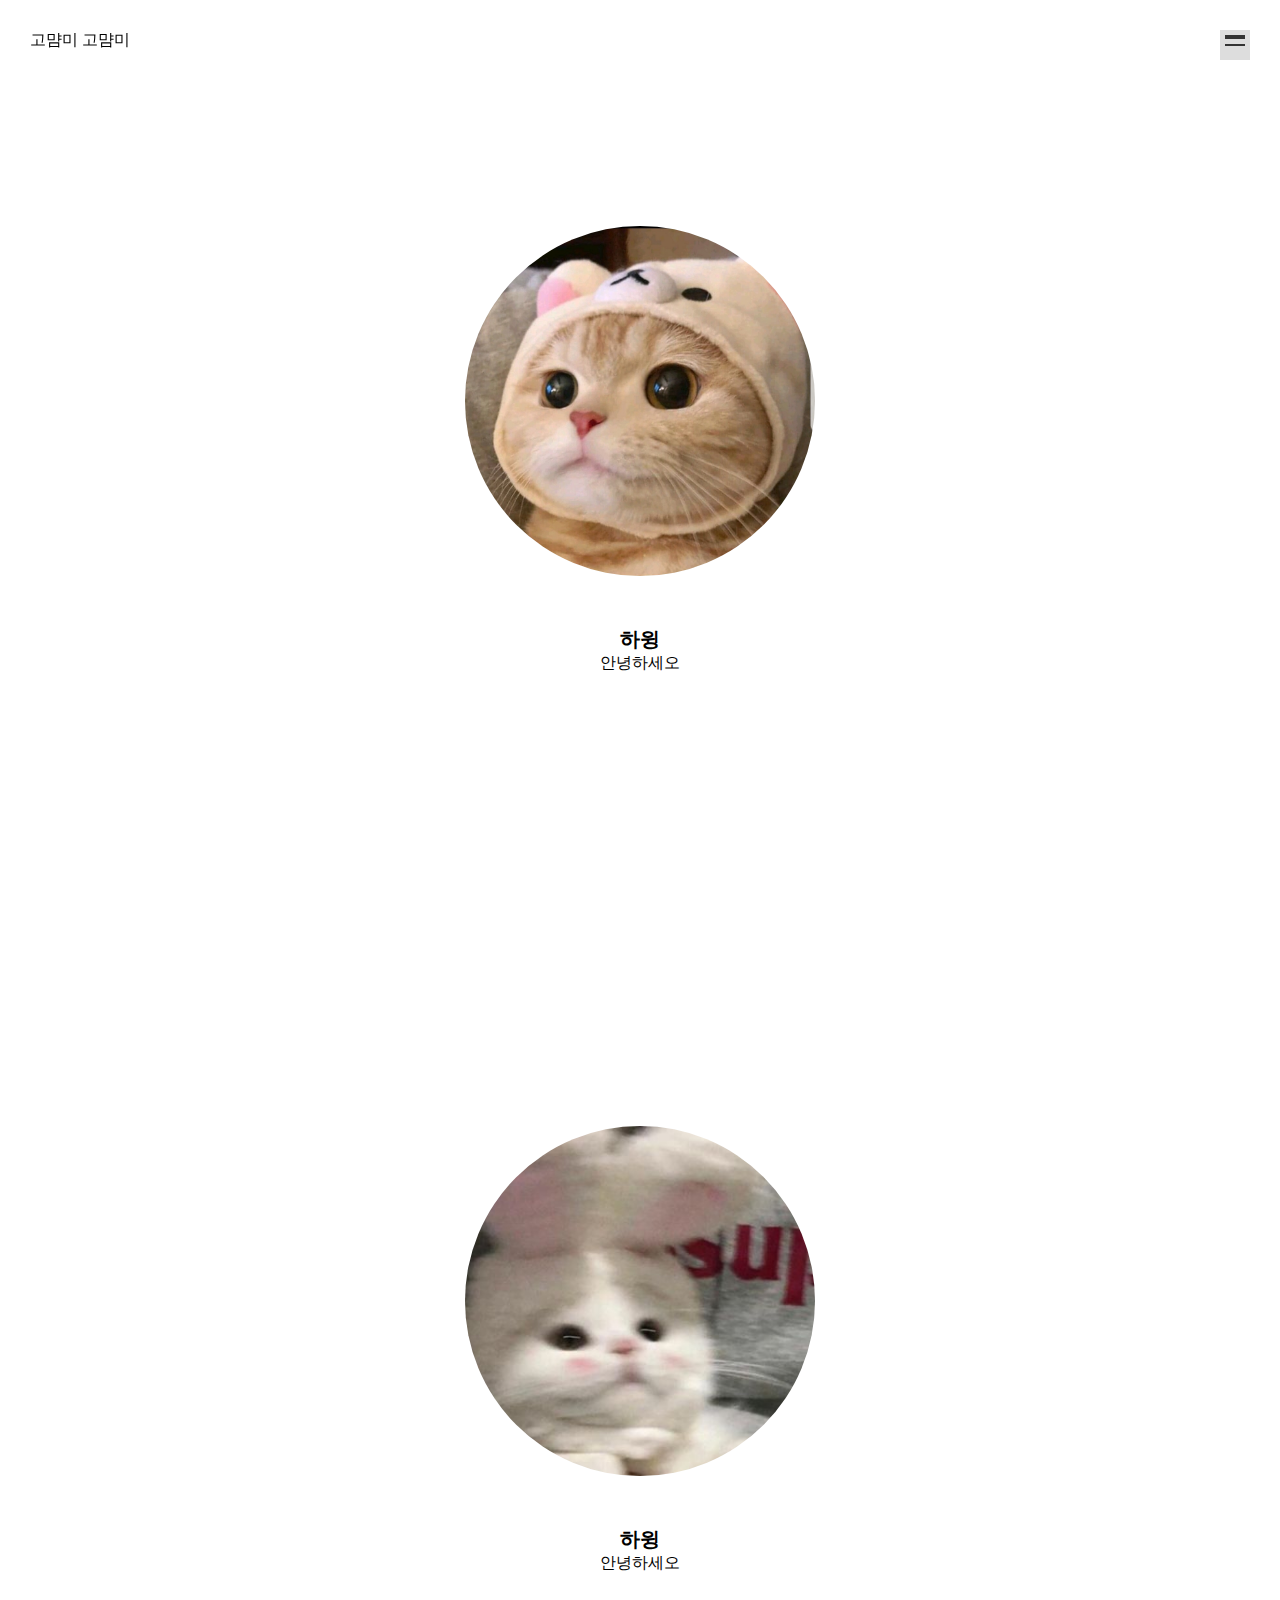
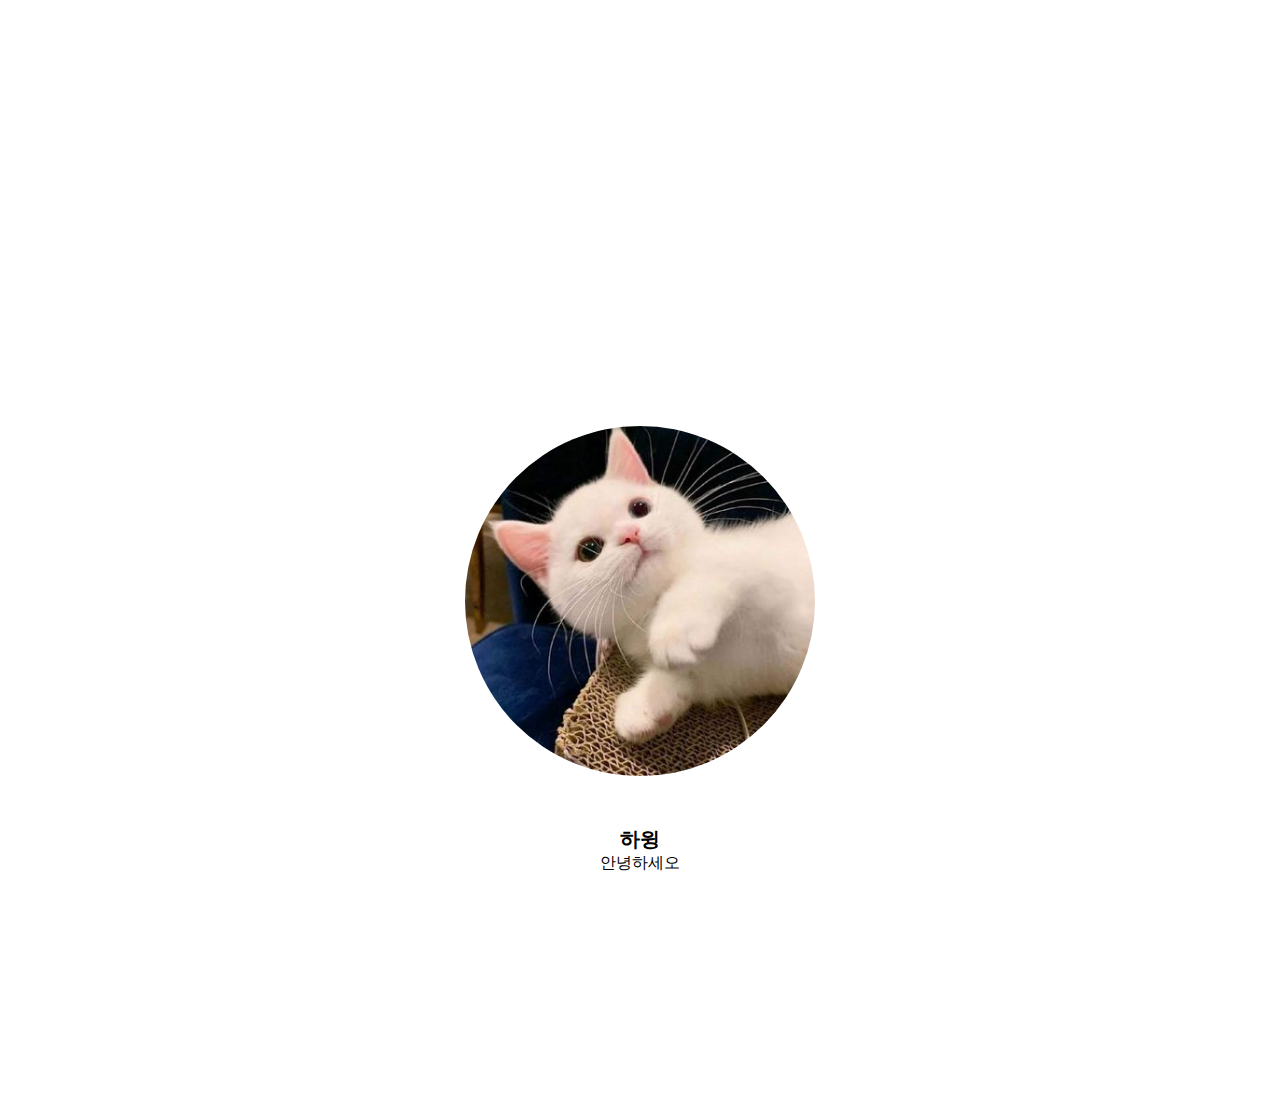
<file: index.html>
<!DOCTYPE html>
<html lang="en">

<head>
    <meta charset="UTF-8">
    <meta http-equiv="X-UA-Compatible" content="IE=edge">
    <meta name="viewport" content="width=device-width, initial-scale=1.0">
    <title>고먐미</title>
    <link rel="stylesheet" href="css/reset.css">
    <link rel="stylesheet" href="css/main.css">
    <script src="https://code.jquery.com/jquery-1.12.4.js"></script>
</head>

<body>

    <header>
        <h1>
            <a href="/">고먐미</a>
            고먐미
        </h1>
        <nav>
            <ul>
                <li><a href="#m01"></a>고먐미01</li>
                <li><a href="#m02"></a>고먐미02</li>
                <li><a href="#m03"></a>고먐미03</li>
            </ul>
        </nav>
    </header>

    <section id="m01">
        <figure>
            <img src="./img/02.jpg" alt="">
        </figure>
        <h2>하윙</h2>
        <p>안녕하세오</p>
    </section>
    <section id="m02">
        <figure>
            <img src="./img/05.jpeg" alt="">
        </figure>
        <h2>하윙</h2>
        <p>안녕하세오</p>
    </section>
    <section id="m03">
        <figure>
            <img src="./img/06.jpeg" alt="">
        </figure>
        <h2>하윙</h2>
        <p>안녕하세오</p>
    </section>

    <div class="mopen">
        <span></span><span></span><span></span><span></span>
    </div>

    <script>
        $('.mopen').on('click', function(){
            $(this).toggleClass('on');
            $('nav').toggleClass('on');
        });

        $('nav a').on('click',function(e){
            e.preventDefault();
            $('html,body').animate({scrollTop:$(this.hash).offset().top})
            $('.mopen').toggleClass('on');
            $('nav').toggleClass('on');
        });
    </script>
</body>

</html>
</file>
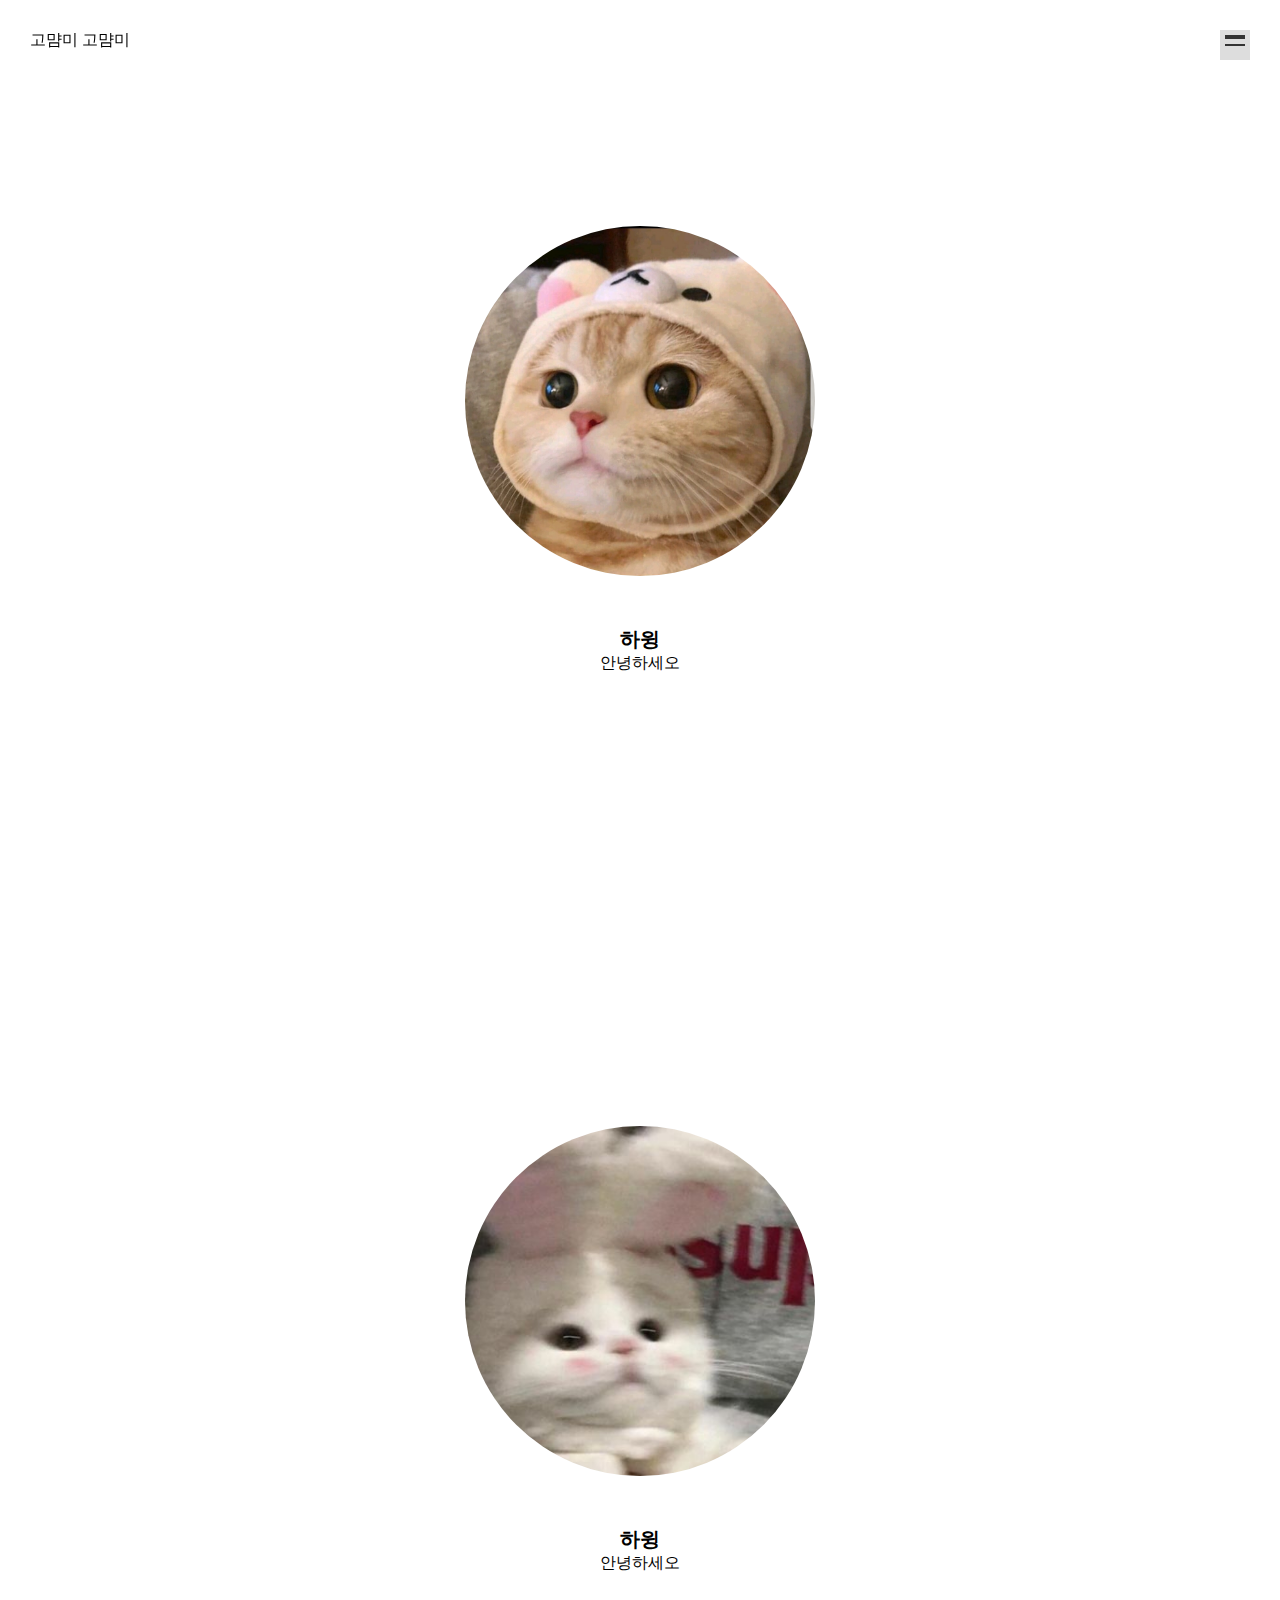
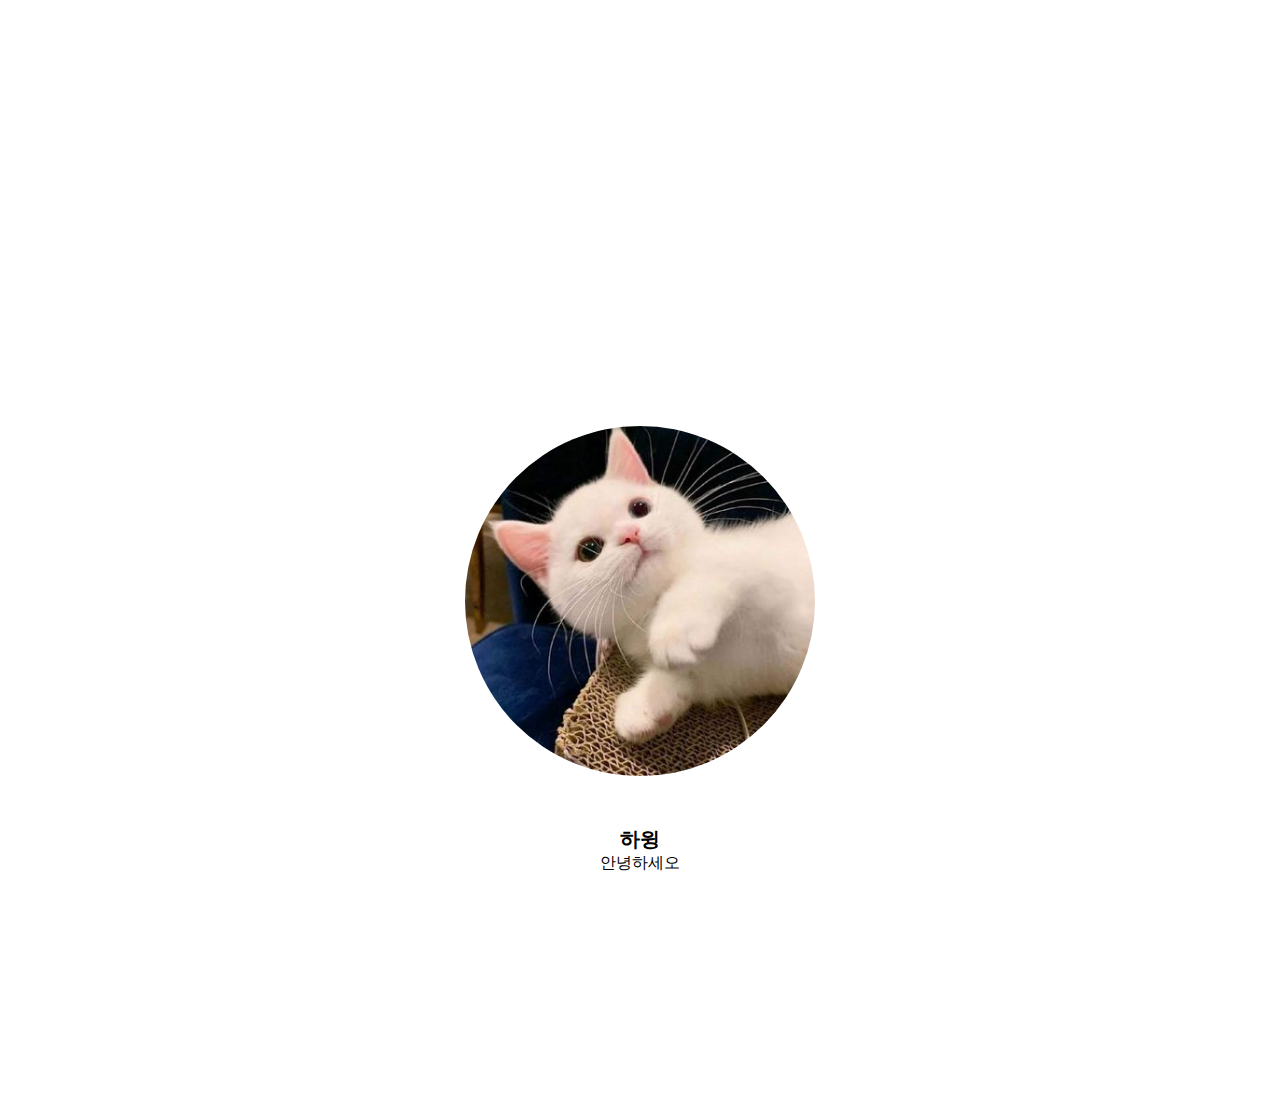
<file: 고먐미/index.html>
<!DOCTYPE html>
<html lang="en">

<head>
    <meta charset="UTF-8">
    <meta http-equiv="X-UA-Compatible" content="IE=edge">
    <meta name="viewport" content="width=device-width, initial-scale=1.0">
    <title>고먐미</title>
    <link rel="stylesheet" href="css/reset.css">
    <link rel="stylesheet" href="css/main.css">
    <script src="http://code.jquery.com/jquery-1.12.4.js"></script>
</head>

<body>

    <header>
        <h1>
            <a href="/">고먐미</a>
            고먐미
        </h1>
        <nav>
            <ul>
                <li><a href="#m01"></a>고먐미01</li>
                <li><a href="#m02"></a>고먐미02</li>
                <li><a href="#m03"></a>고먐미03</li>
            </ul>
        </nav>
    </header>

    <section id="m01">
        <figure>
            <img src="./img/02.jpg" alt="">
        </figure>
        <h2>하윙</h2>
        <p>안녕하세오</p>
    </section>
    <section id="m02">
        <figure>
            <img src="./img/05.jpeg" alt="">
        </figure>
        <h2>하윙</h2>
        <p>안녕하세오</p>
    </section>
    <section id="m03">
        <figure>
            <img src="./img/06.jpeg" alt="">
        </figure>
        <h2>하윙</h2>
        <p>안녕하세오</p>
    </section>

    <div class="mopen">
        <span></span><span></span><span></span><span></span>
    </div>

    <script>
        $('.mopen').on('click', function(){
            $(this).toggleClass('on');
            $('nav').toggleClass('on');
        });

        $('nav a').on('click',function(e){
            e.preventDefault();
            $('html,body').animate({scrollTop:$(this.hash).offset().top})
            $('.mopen').toggleClass('on');
            $('nav').toggleClass('on');
        });
    </script>
</body>

</html>
</file>
<file: css/main.css>
h1 {
    position: fixed;
    top: 30px;
    left: 30px;
}
nav {
    position: fixed;
    top: 0;
    left: -100%;
    background: beige;
    width: calc(100% - 100px);
    height: 100vh;
    transition: 0.5s;
    padding: 100px 20px;
    border-right: 1px solid #ddd;
}

nav li { line-height: 2;
border-bottom: 1px solid #ddd;}

nav li a {
    display: block;
}

nav.on {
    left: 0;
}

section {
    display: flex;
    flex-direction:  column;
    justify-content: center;
    height: 100vh;
    text-align: center;
}

section figure {
    width: 350px;
    height: 350px;
    margin: 0 auto;
    overflow: hidden;
    border-radius: 50%;
    margin-bottom: 50px;
}

section figure img {
    max-width: 100%;
}

section h2 {
    font-size: 20px;
    font-weight: bold;
}

.mopen  {
    position: fixed;
    top: 30px;
    right: 30px;
    width: 30px;
    height: 30px;
    background: #ddd;}

.mopen span {
    position: absolute;
    top: 5px;
    left: 5px;
    right: 5px;
    height: 2px;
    background: #333;
    transition: .5s;
}

.mopen span:nth-child(1) {
    top: 7px;
}
.mopen span:nth-child(2) {
    top: 14px;
}
.mopen span:nth-child(3) {
    top: 14px;
}
.mopen span:nth-child(4) {
    bottom: 7px;
}

.mopen.on span:nth-child(1) {
    transform: translateX(-100px);
    opacity: 0;
}
.mopen.on span:nth-child(2) {
    transform: rotate(45deg);
}
.mopen.on span:nth-child(3) {
    transform: rotate(-45deg);
}
.mopen.on span:nth-child(4) {
    transform: translateX(100px);
    opacity: 0;
}
</file>
<file: 고먐미/css/main.css>
h1 {
    position: fixed;
    top: 30px;
    left: 30px;
}
nav {
    position: fixed;
    top: 0;
    left: -100%;
    background: beige;
    width: calc(100% - 100px);
    height: 100vh;
    transition: 0.5s;
    padding: 100px 20px;
    border-right: 1px solid #ddd;
}

nav li { line-height: 2;
border-bottom: 1px solid #ddd;}

nav li a {
    display: block;
}

nav.on {
    left: 0;
}

section {
    display: flex;
    flex-direction:  column;
    justify-content: center;
    height: 100vh;
    text-align: center;
}

section figure {
    width: 350px;
    height: 350px;
    margin: 0 auto;
    overflow: hidden;
    border-radius: 50%;
    margin-bottom: 50px;
}

section figure img {
    max-width: 100%;
}

section h2 {
    font-size: 20px;
    font-weight: bold;
}

.mopen  {
    position: fixed;
    top: 30px;
    right: 30px;
    width: 30px;
    height: 30px;
    background: #ddd;}

.mopen span {
    position: absolute;
    top: 5px;
    left: 5px;
    right: 5px;
    height: 2px;
    background: #333;
    transition: .5s;
}

.mopen span:nth-child(1) {
    top: 7px;
}
.mopen span:nth-child(2) {
    top: 14px;
}
.mopen span:nth-child(3) {
    top: 14px;
}
.mopen span:nth-child(4) {
    bottom: 7px;
}

.mopen.on span:nth-child(1) {
    transform: translateX(-100px);
    opacity: 0;
}
.mopen.on span:nth-child(2) {
    transform: rotate(45deg);
}
.mopen.on span:nth-child(3) {
    transform: rotate(-45deg);
}
.mopen.on span:nth-child(4) {
    transform: translateX(100px);
    opacity: 0;
}
</file>
